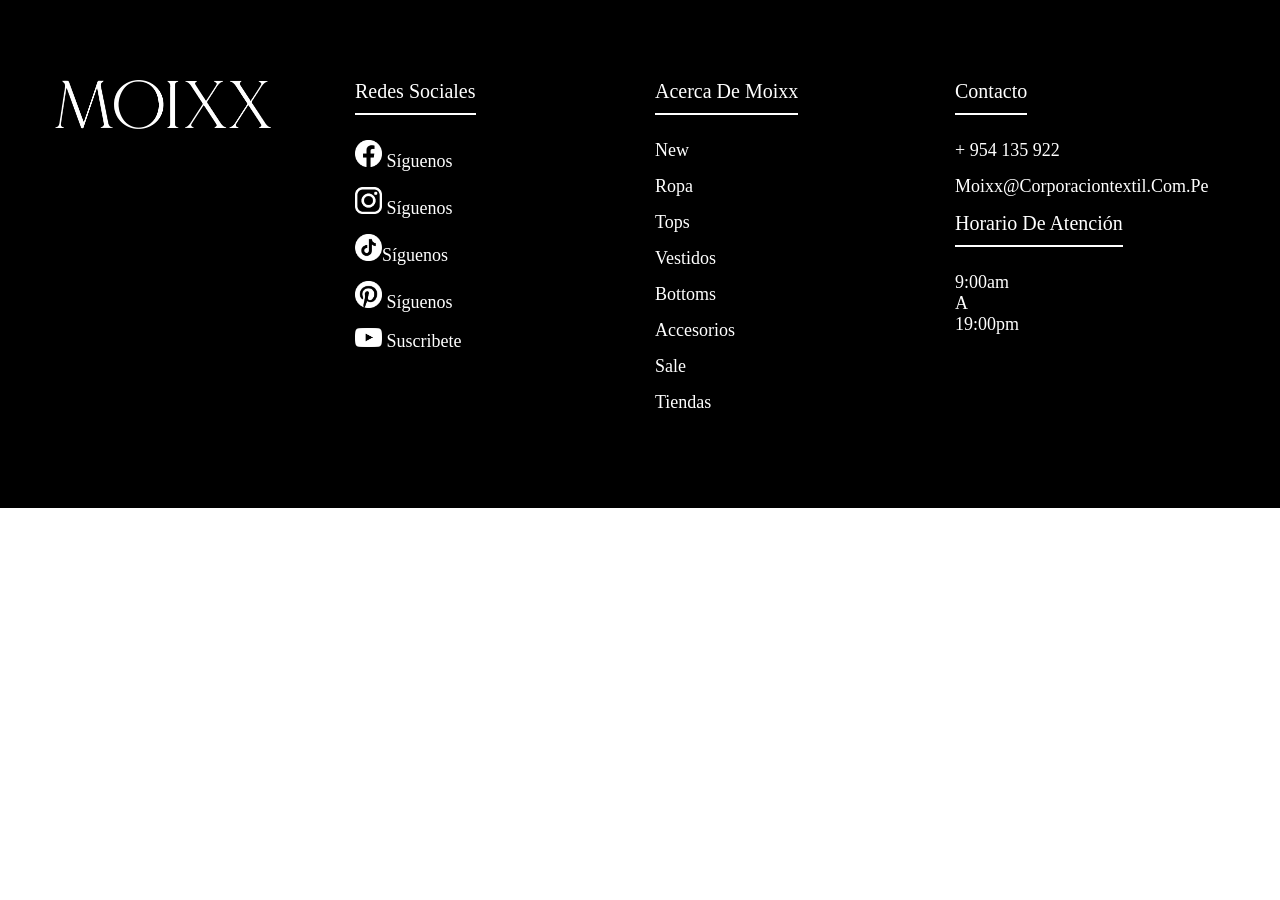
<file: footer 2/index.html>
<!DOCTYPE html>
<html lang="en">
<head>
    <meta charset="UTF-8">
    <meta name="viewport" content="width=device-width, initial-scale=1.0">
    <title>Footer</title>
    <link rel="stylesheet" href="css/estilos.css">
</head>
<body>
    <footer class="footer">
        <div class="container">
            <div class="footer-row">
                <div class="footer-link">
                    <img src="img/logo.png" width="80%">
                    
                </div>
                <div class="footer-link">
                    <h4>Redes Sociales</h4>
                    
                    <ul>
                        <li><a href="https://www.facebook.com/moixx.com.pe" target="_blank">
                        <img src="img/facebook.png" width="10%"> Síguenos</a></li>
                        <li><a href="https://www.instagram.com/moixx.com.pe/" target="_blank">
                            <img src="img/instagram.png" width="10%"> Síguenos</a></li>
                        <li><a href="https://www.tiktok.com/@moixx.com.pe" target="_blank">
                            <img src="img/tiktok.png" width="10%">Síguenos</a></li>
                        <li><a href="https://www.pinterest.es/moixx/_created/" target="_blank">
                            <img src="img/pinterest.png" width="10%"> Síguenos</a></li>
                        <li><a href="https://www.youtube.com/channel/UCZmwnuaC2Ud-Glkjnv6N2_w" target="_blank">
                            <img src="img/youtube.png" width="10%">  Suscribete</a></li>

                    </ul>
                </div>
                <div class="footer-link">
                    <h4>Acerca De Moixx</h4>
                    <ul>
                        <li><a href="https://moixx.com.pe/collections/nueva-coleccion">New</a></li>
                        <li><a href="https://moixx.com.pe/collections/nueva-coleccion-ropa">Ropa</a></li>
                        <li><a href="https://moixx.com.pe/collections/todo-tops">Tops</a></li>
                        <li><a href="https://moixx.com.pe/collections/vestidos-y-enterizos">Vestidos</a></li>
                        <li><a href="https://moixx.com.pe/collections/todo-bottoms">Bottoms</a></li>
                        <li><a href="https://moixx.com.pe/collections/nueva-coleccion-accesorios">Accesorios</a></li>
                        <li><a href="https://moixx.com.pe/collections/liquidacion">Sale</a></li>
                        <li><a href="https://moixx.com.pe/tools/locations">Tiendas</a></li>
                    </ul>
                </div>
                <div class="footer-link">
                    <h4>Contacto</h4>
                    <ul>
                        <li><a href="https://api.whatsapp.com/send?phone=51954135922">+ 954 135 922</a></li>
                        <li><a href="#">moixx@corporaciontextil.com.pe</a></li>
                    </ul>
                    <h4>Horario de atención</h4>
                    <ul>
                        <li><a href="#">9:00am <br>
                            a <br>
                            19:00pm</a></li>
                    </ul>
                </div>
            </div>
        </div>
    </footer>
</body>
</html>
</file>
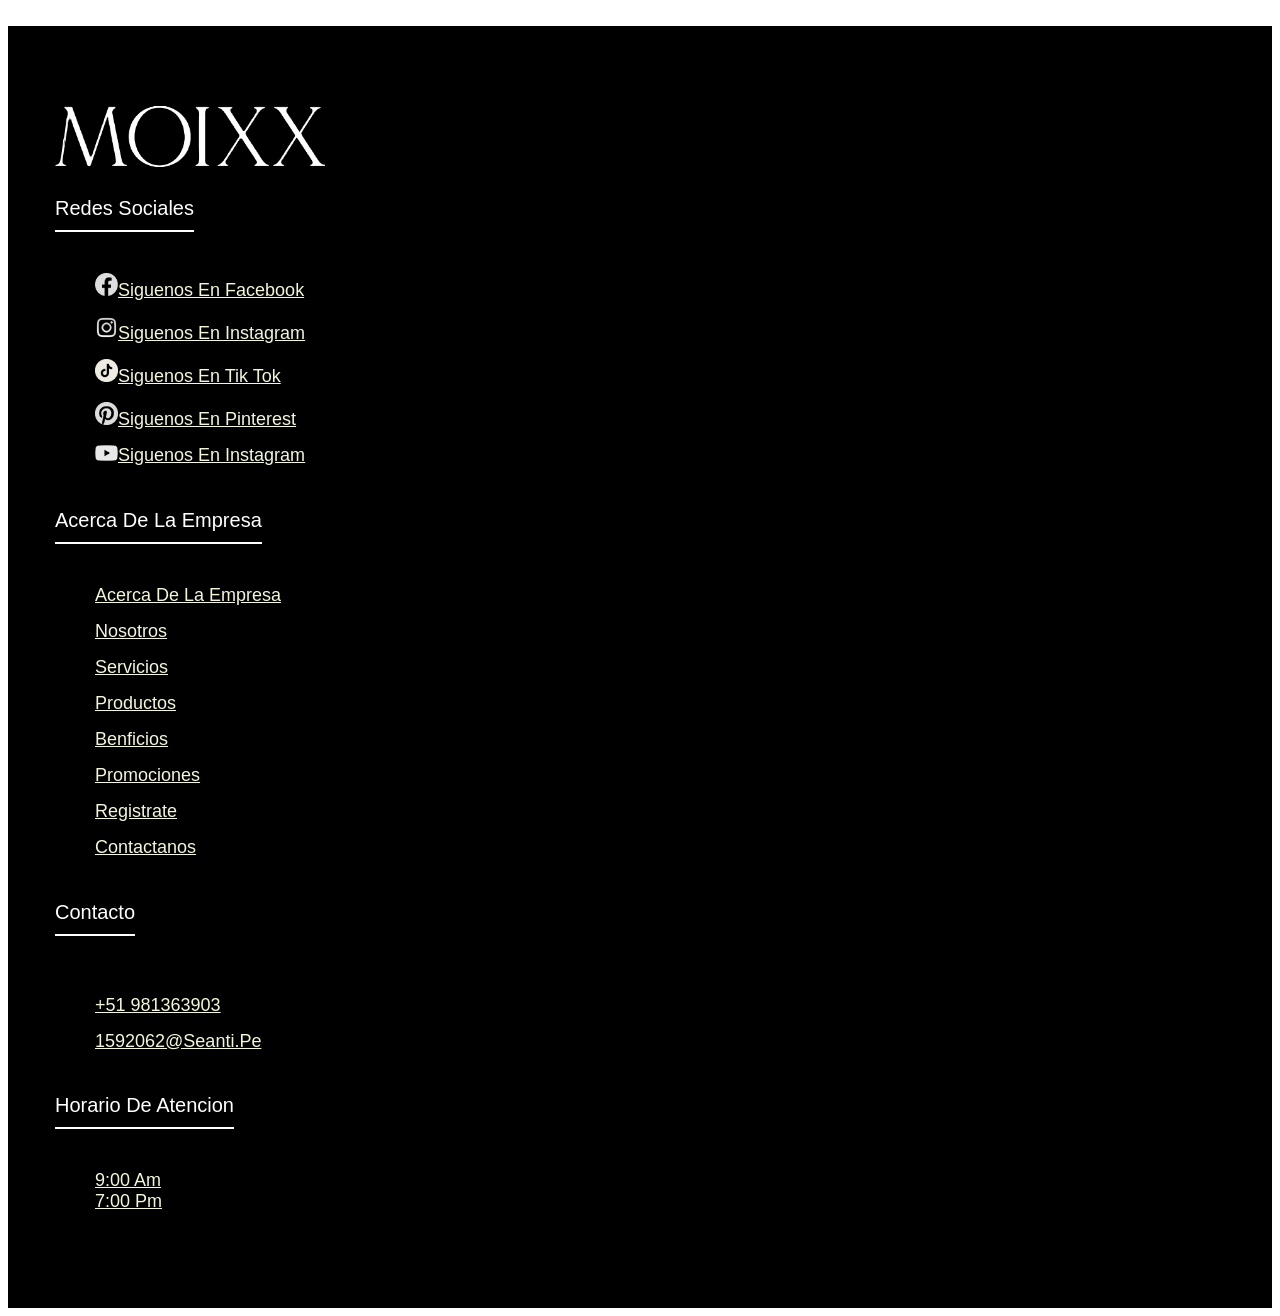
<file: footer/footer.html>
<!DOCTYPE html>
<html lang="en">
<head>
    <meta charset="UTF-8">
    <meta name="viewport" content="width=device-width, initial-scale=1.0">
    <title>FOOTER</title>
    <link rel="stylesheet" href="ccs.footer/estilo footer css.css">
</head>
<body>
    <br>
    <footer class="footer">
        <div class="container">
            <div class="footer-row">
                <div class="footer-link">
                    <img src="img.footer/logo largo.png" width="100%">
                </div>
            </div>
            <div class="footer-link">
                <h4>Redes Sociales</h4>
                <ul>
                    <li><a href="https://www.facebook.com/?locale=es_LA">
                        <img src="img.footer/facebook.png" width="10%">Siguenos en Facebook</a></li>
                         <li><a href="https://www.instagram.com/?hl=es">
                        <img src="img.footer/instagram.png" width="10%">Siguenos en Instagram</a></li>
                          <li><a href="https://www.tiktok.com/es-419/">
                        <img src="img.footer/tik tok.png" width="10%">Siguenos en Tik Tok </a></li>
                          <li><a href="https://es.pinterest.com/">
                        <img src="img.footer/pinterest.png" width="10%">Siguenos en Pinterest</a></li>
                        <li><a href="https://www.youtube.com/">
                        <img src="img.footer/youtube.png" width="10%">Siguenos en Instagram</a></li>
                </ul>
            </div>
        <div class="footer-link">
        <h4>Acerca de la Empresa</h4>
        <ul>
            <li><a href="#">Acerca de la empresa</a></li>

            <li><a href="#">Nosotros</a></li>
            <li><a href="#">Servicios</a></li>
            <li><a href="#">Productos</a></li>
            <li><a href="#">Benficios</a></li>
            <li><a href="#">Promociones</a></li>
            <li><a href="#">Registrate</a></li>
            <li><a href="#">Contactanos</a></li>
        </ul>
            </div>
        <div class="footer-link">
        <h4>Contacto</h4>
            <ul>
                <li><a href="https://api.whatsapp.com/send?phone=5134618473"></a>+51 981363903</li>
                <li><a href="981363903">+51 981363903</a></li>
                <li><a href="1592062@seanti.pe">1592062@seanti.pe</a></li>
            </ul>
                <h4>Horario de atencion</h4>
                 <ul>
            <li><a href="#">9:00 Am
            <br> 7:00 pm
                    </a></li>
                 </ul>
            </ul>
        </div>
    </footer>
</body>
</html>
</file>
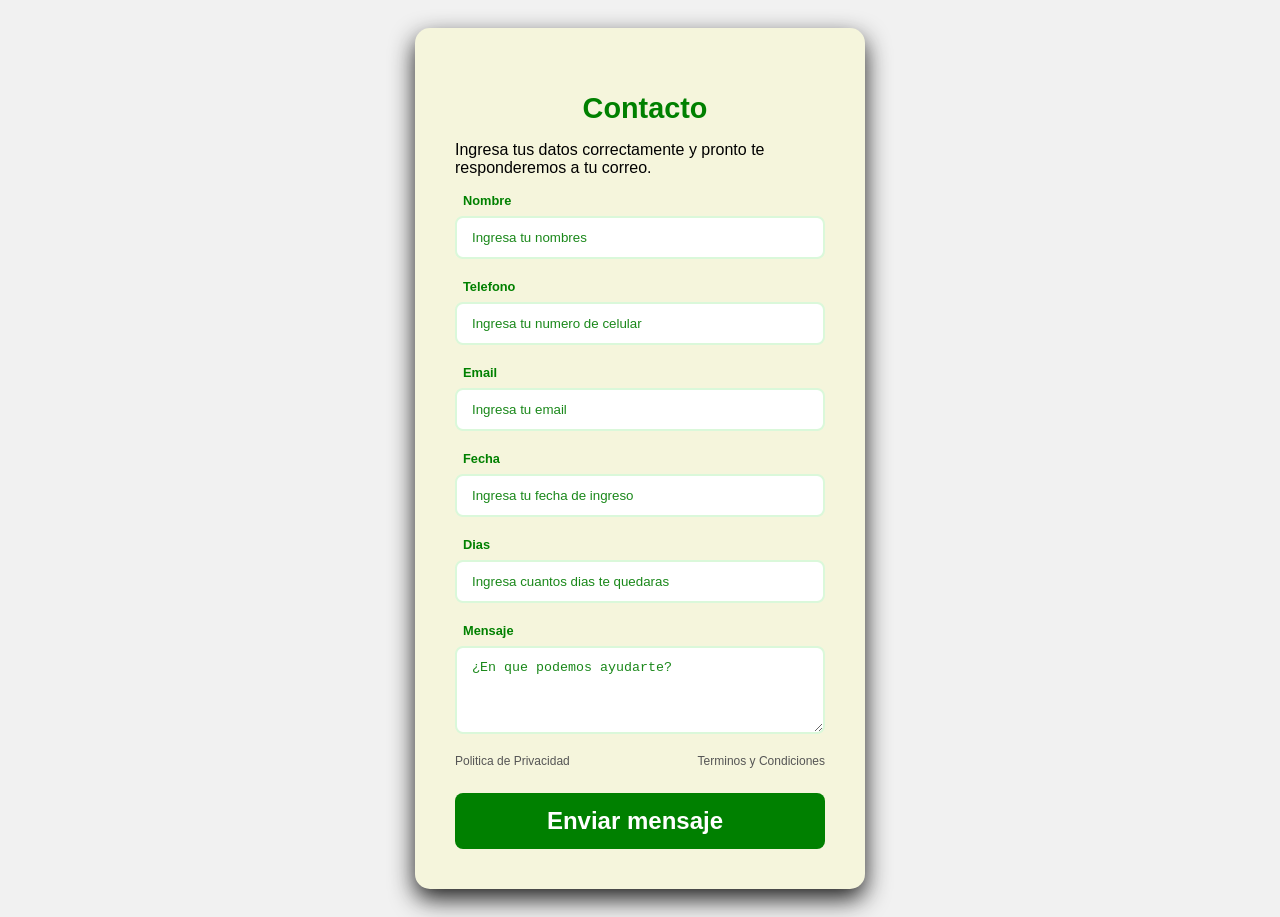
<file: formulario/formulario-web.html>
<!DOCTYPE html>
<html lang="en">
<head>
    <meta charset="UTF-8">
    <meta name="viewport" content="width=device-width, initial-scale=1.0">
    <title>FORMULARIO</title>
    <link rel="stylesheet" href="ccs-formulario/estilo-formulario.css">
</head>
<body>
    <div class="container">
           <form action="https://api.web3forms.com/submit" method="POST">

 <input type="hidden" name="access_key" value="cd53c601-377b-4520-b669-51ff1e293b2d">
            
             <h2><i class="fa-solid fa-envelope"></i>Contacto</h2>
             <p class="subtitle">Ingresa tus datos correctamente y 
                pronto te responderemos a tu correo.</p>

                <div class="input-group">
                    <label for="name"><i class="fa-solid fa-user">
                    </i>Nombre</label>
                    <input type="text" name="name" id="name" 
                    placeholder="Ingresa tu nombres" REQUIRED>
             

                    <label for="name"><i class="fa-solid fa-phone">
                    </i>Telefono</label>
                    <input type="text" name="name" id="phone" 
                    placeholder="Ingresa tu numero de celular" REQUIRED>
                 

                    <label for="name"><i class="fa-solid fa-at">
                    </i>Email</label>
                    <input type="text" name="name" id="email" 
                    placeholder="Ingresa tu email" REQUIRED>

                     <label for="name"><i class="fa-solid fa-date">
                    </i>Fecha</label>
                    <input type="text" name="name" id="date" 
                    placeholder="Ingresa tu fecha de ingreso" REQUIRED>

                    <label for="name"><i class="fa-solid fa-date">
                    </i>Dias</label>
                    <input type="text" name="name" id="date" 
                    placeholder="Ingresa cuantos dias te quedaras" REQUIRED>
                 

                    <label for="name"><i class="fa-solid fa-comment-dots">
                    </i>Mensaje</label>
                    <textarea name="message" id="message" rows="4" 
                    placeholder="¿En que podemos ayudarte?"></textarea>
                 
                <div class="form-links">
                    <a href="#">Politica de Privacidad</a>
                    <a href="#">Terminos y Condiciones</a>
                </div>

                    <button type="submit" class="btn">
                    <span>Enviar mensaje</span>
                    <i class="fa-solid fa-paper-plane"></i>
                    </button>
                
                </div>
        </form>
</body>
</html>
</file>
<file: footer 2/css/estilos.css>
*{
    margin: 0;
    padding: 0;
    box-sizing: border-box;
    list-style: none;
}
body{
    font-family: Georgia, 'Times New Roman', Times, serif;
    text-transform: capitalize;
}
.container{
    max-width: 1200px;
    margin: 0 auto;
}
.footer{
    background-color: rgb(0, 0, 0);
    padding: 80px 0;
}
.footer-row{
    display: flex;
    flex-wrap: wrap;
}
.footer-link{
    width: 25%;
    padding: 0 15px;
}
.footer-link h4{
    font-size: 20px;
    color: white;
    margin-bottom: 25px;
    font-weight: 500;
    border-bottom: 2px solid rgb(255, 255, 255);
    padding-bottom: 10px;
    display: inline-block;
}
.footer-link ul li a{
    font-size: 18px;
    text-decoration: none;
    color: rgb(255, 255, 255);
    display: block;
    margin-bottom: 15px;
    transition: all .3s ease;
}
.footer-link ul li a:hover{
    color: rgb(184, 183, 183);
    padding-left: 6px;
}
@media (max-width:991px){
    .footer-row{
        text-align: center;
    }
    .footer-link{
        width: 100%;
        margin-bottom: 30px;
    }
}
</file>
<file: footer/ccs.footer/estilo footer css.css>
*{
    margin: 1;
    padding: 1;
    box-sizing: border-box;
    list-style: none;

}
body{
    font-family: Arial, Helvetica, sans-serifb;
    text-transform: capitalize;

}
.container{
    max-width: 1200px;
    margin: 0 auto;
}
.footer{
    background-color: black;
    padding: 80px 0;
}
.footer-row{
    display: flex;
    flex-wrap: wrap;
}
.footer-link{
    width: 25%;
    padding: 0 15px;
}
.footer-link h4{
    font-size: 20px;
    color: white;
    margin-bottom: 25px;
    font-weight: 500;
    border-bottom: 2px solid white;
    padding-bottom: 10px;
    display: inline-block;
}
.footer-link ul li a{
    font-size: 18px;
    text-decoration-color: none;
    color: beige;
    display: block;
    margin-bottom: 15px;
    transition:  all 2s ease;

}
.footer-link ul li a:hover{
    color: cyan;
    padding-left: 8px;

}
@media (max-width: 991px){
    .footer-row{
        text-align: center;
   }
   .footer-link{
    width: 100%;
    margin-bottom: 30px;
   } 
}
</file>
<file: formulario/ccs-formulario/estilo-formulario.css>
*{
    margin: 1;
    padding: 1;
    box-sizing: border-box;

}
body{
    font-family: 'Segoe UI', Tahoma, Geneva, Verdana, sans-serif;
    display: flex;
    justify-content: center;
    align-items: center;
    min-height: 100vh;
    padding: 20px;
    background: rgb(241, 241, 241);
}

.container{
    width: 100%;
    max-width: 450px;  /*tamaño defecto*/
}

form{
    background: beige;
    padding: 40px;
    border-radius: 15px;
    box-shadow: 0 10px  25px rgb(30, 30, 30);
}
h2{
    color: green;
    font-size: 1.8rem;
    margin-bottom: 10px;
    text-align: center;
}
h2 i{
    margin-right: 10px;
}
.sudtitle{
color: rgb(59, 59, 59);
font-size: 1rem;
margin-bottom: 25px;
text-align: center;
line-height: 1.4;
}
.input-group{
    display: flex;
    flex-direction: column;
}
label{
    color: green;
    font-size: 0.8rem;
    font-weight: 700;
    margin-bottom: 8px;
   
}
label i{
    margin-right: 8px;
    width: 15px;
}
input, textarea{
    padding: 12px  15px;
    border-radius: 8px;
    margin-bottom: 20px;
    background-color: rgb(255, 255, 255);
    border: 2px solid rgb(218, 248, 218);
    outline: none;
    width: 100%;
    transition: all 0.3s ease;
}
input:focus, textarea:focus{
    border-color: green;
    box-shadow: 0 0 8 px rgb(0, 62, 0);
}
input::placeholder, textarea::placeholder{
    color: rgb(26, 136, 26);
}
.form-links{
    display: flex;
    justify-content: space-between;
    margin-bottom: 25px;
}
.form-links a{
    color: rgb(85, 85, 85);
    font-size: 0.75rem;
    text-decoration: none;
    transition: color 0.3s ease;
}
.form-links a:hover{
    color: rgb(12, 204, 48);
    text-decoration: underline;
}
.btn{
    padding: 14px;
    font-size: 1.5rem;
    font-weight: 600;
    color: white;
    border: none;
    border-radius: 8px;
    background-color: green;
    cursor: pointer;
    display: flex;
    justify-content: center;
    align-items: center;
    gap: 10px;
    transition: 0.3s, transform 0.2s;
}
.btn:hover{
    background-color:  black;
    transform: translateY(-2px);
}

/*RESPONSIVE PARA MOVIL*/

@media (max-width: 480px){
    form{
        padding: 25px;
    }
    h2{
        font-size: 1rem;
    }
    .form-links{
        flex-direction: column;
        gap: 10px;
        text-align: center;
    }
    
}
</file>
